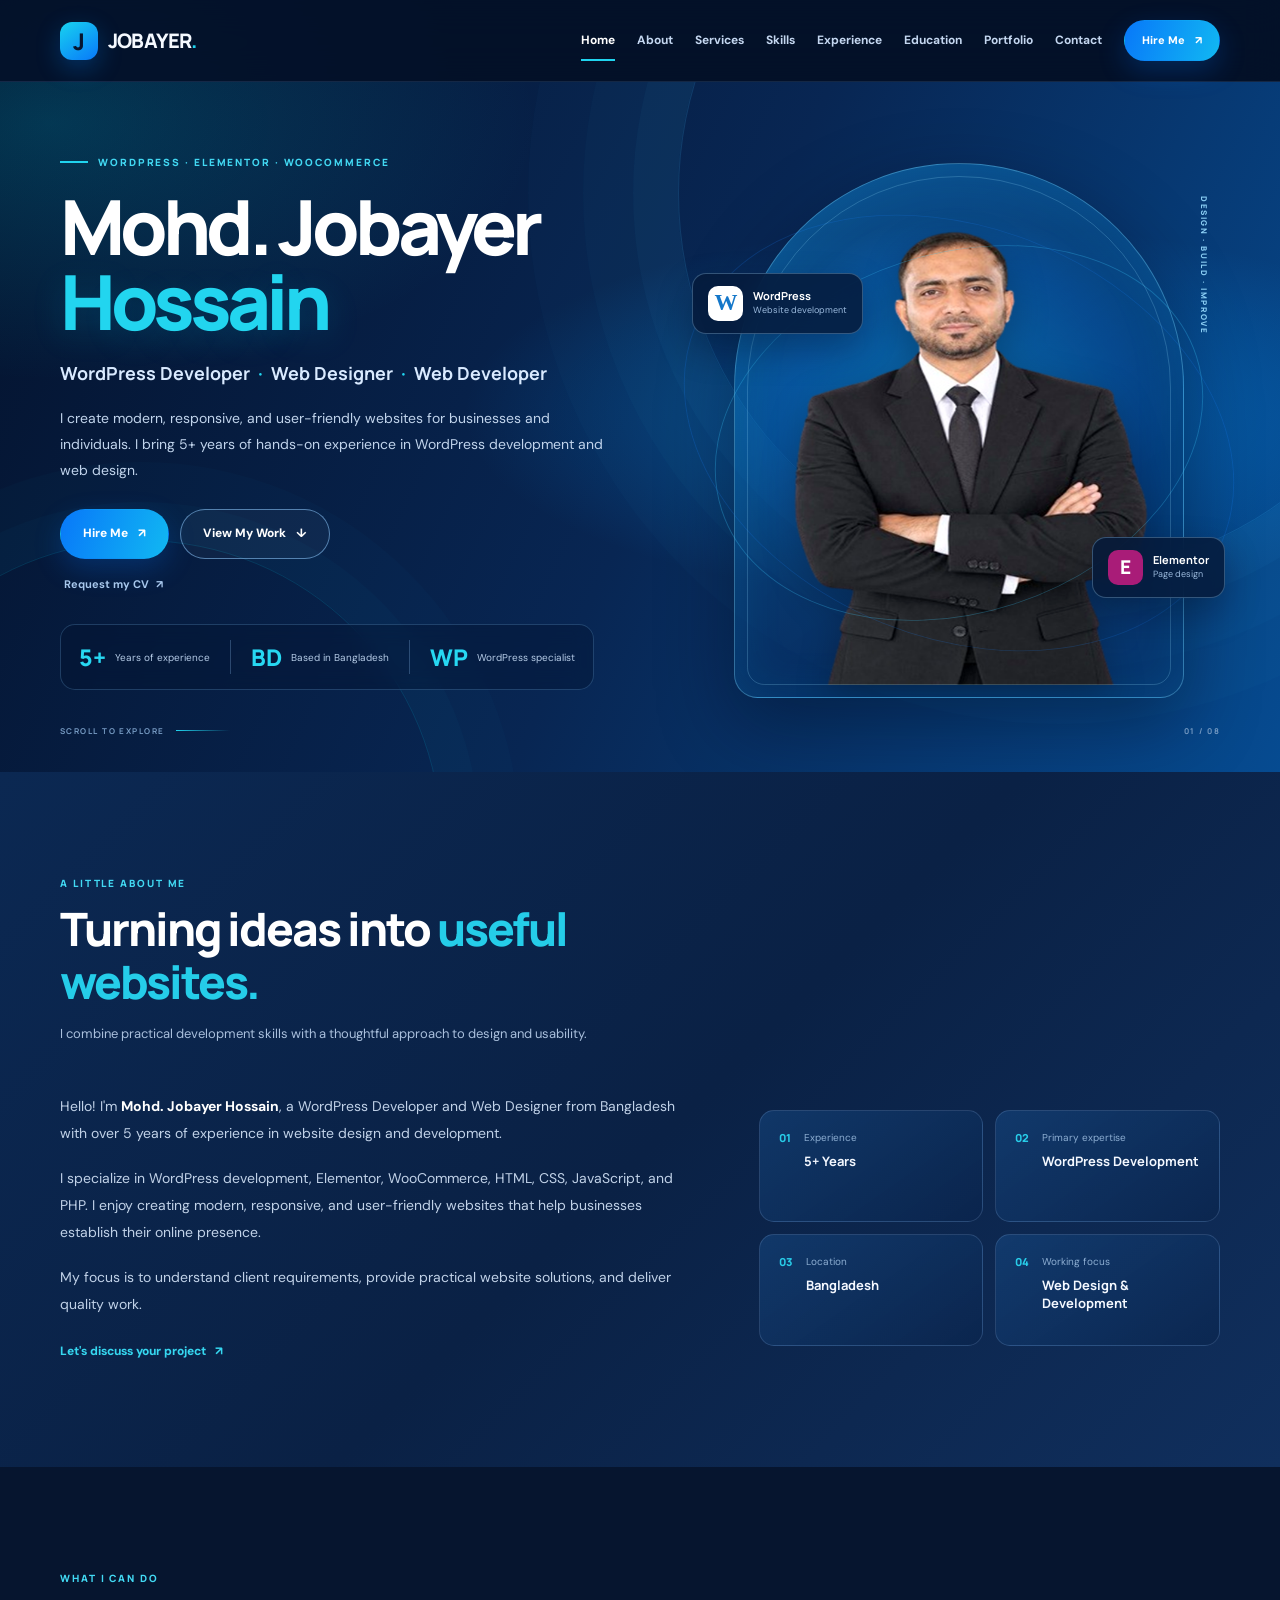
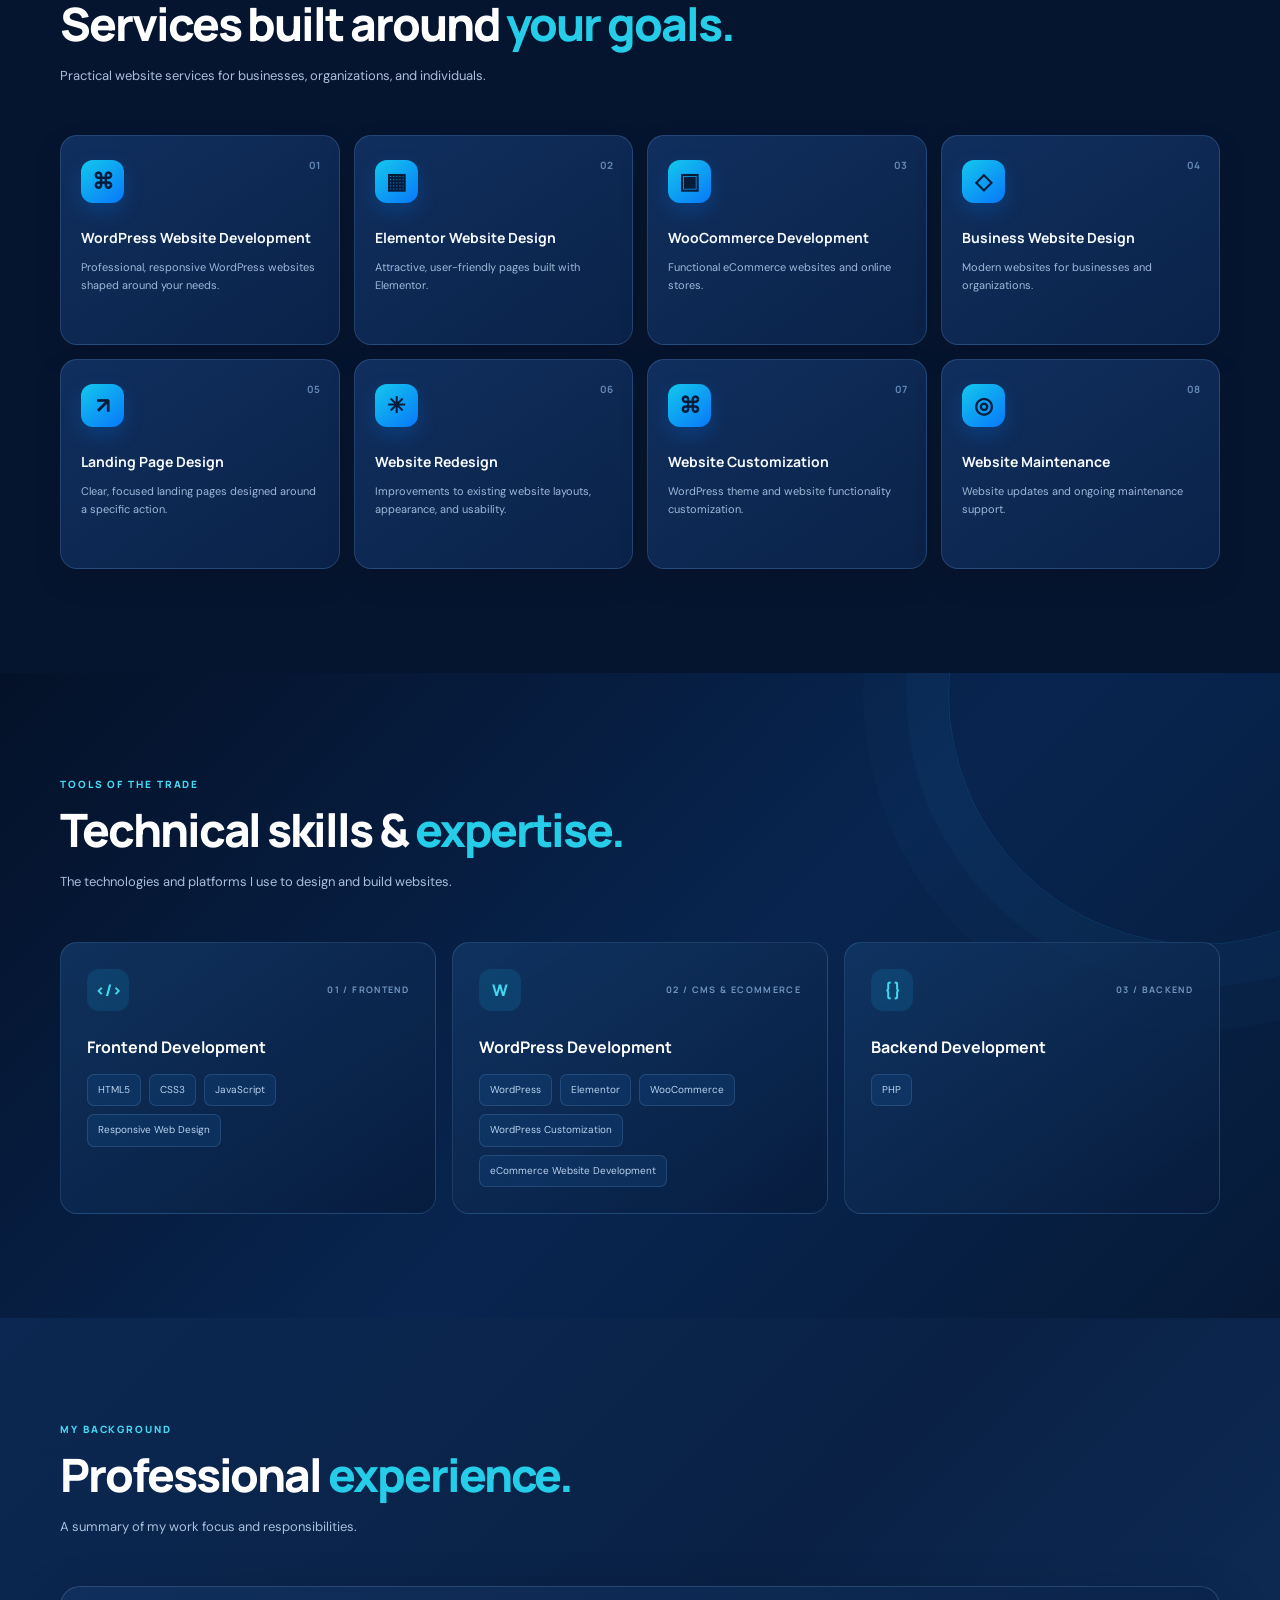
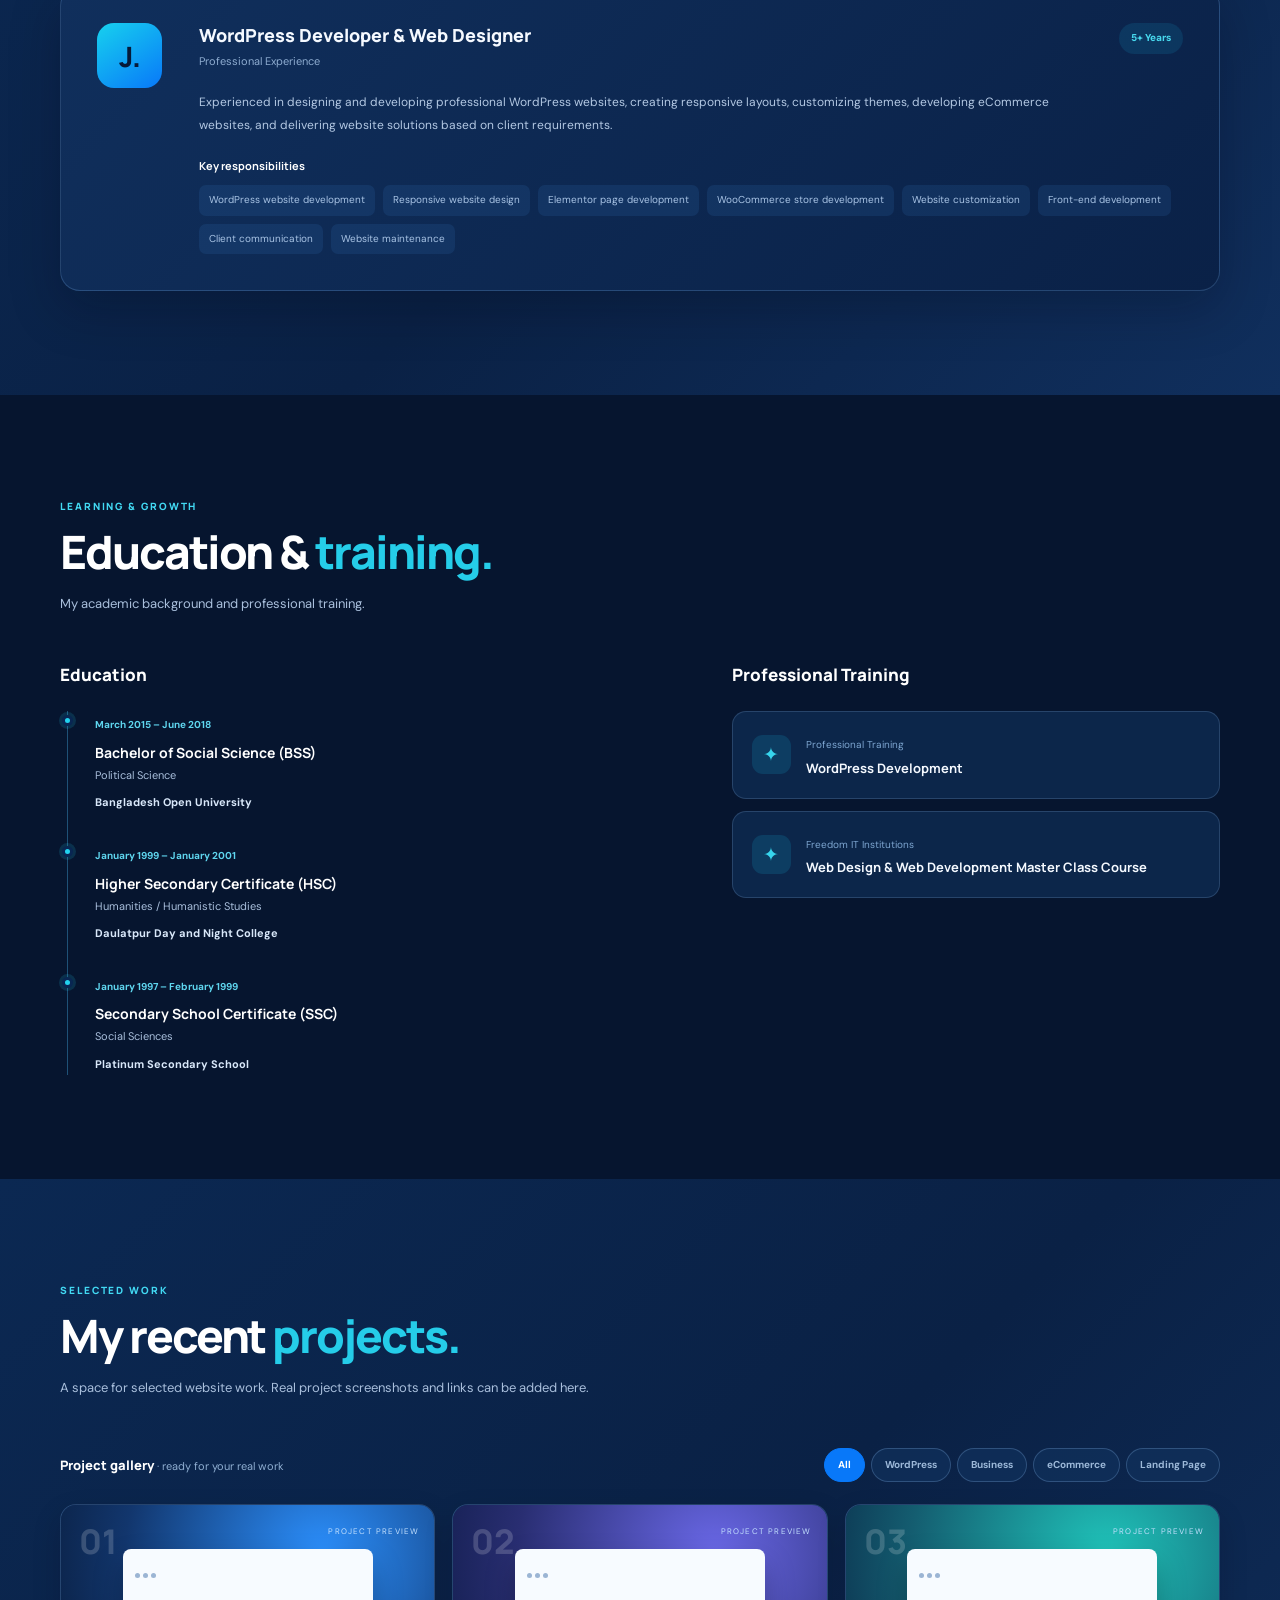
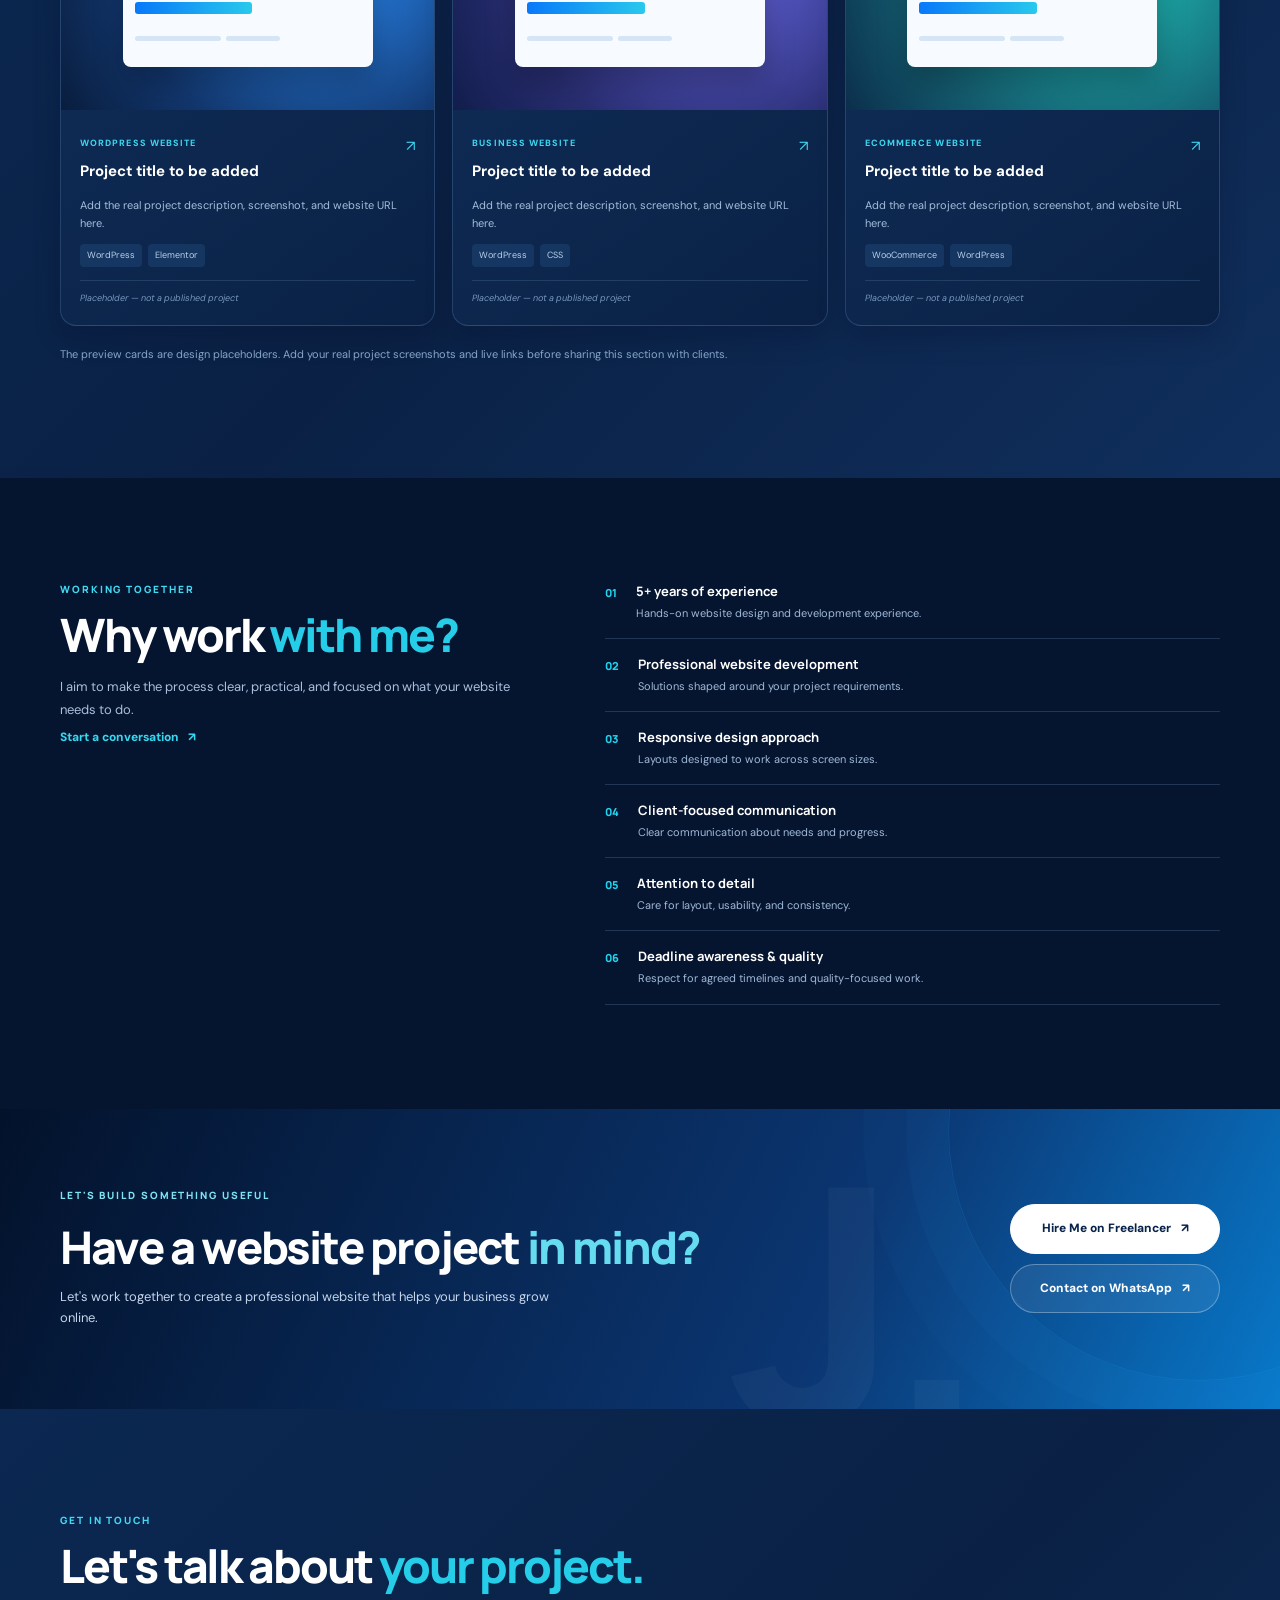
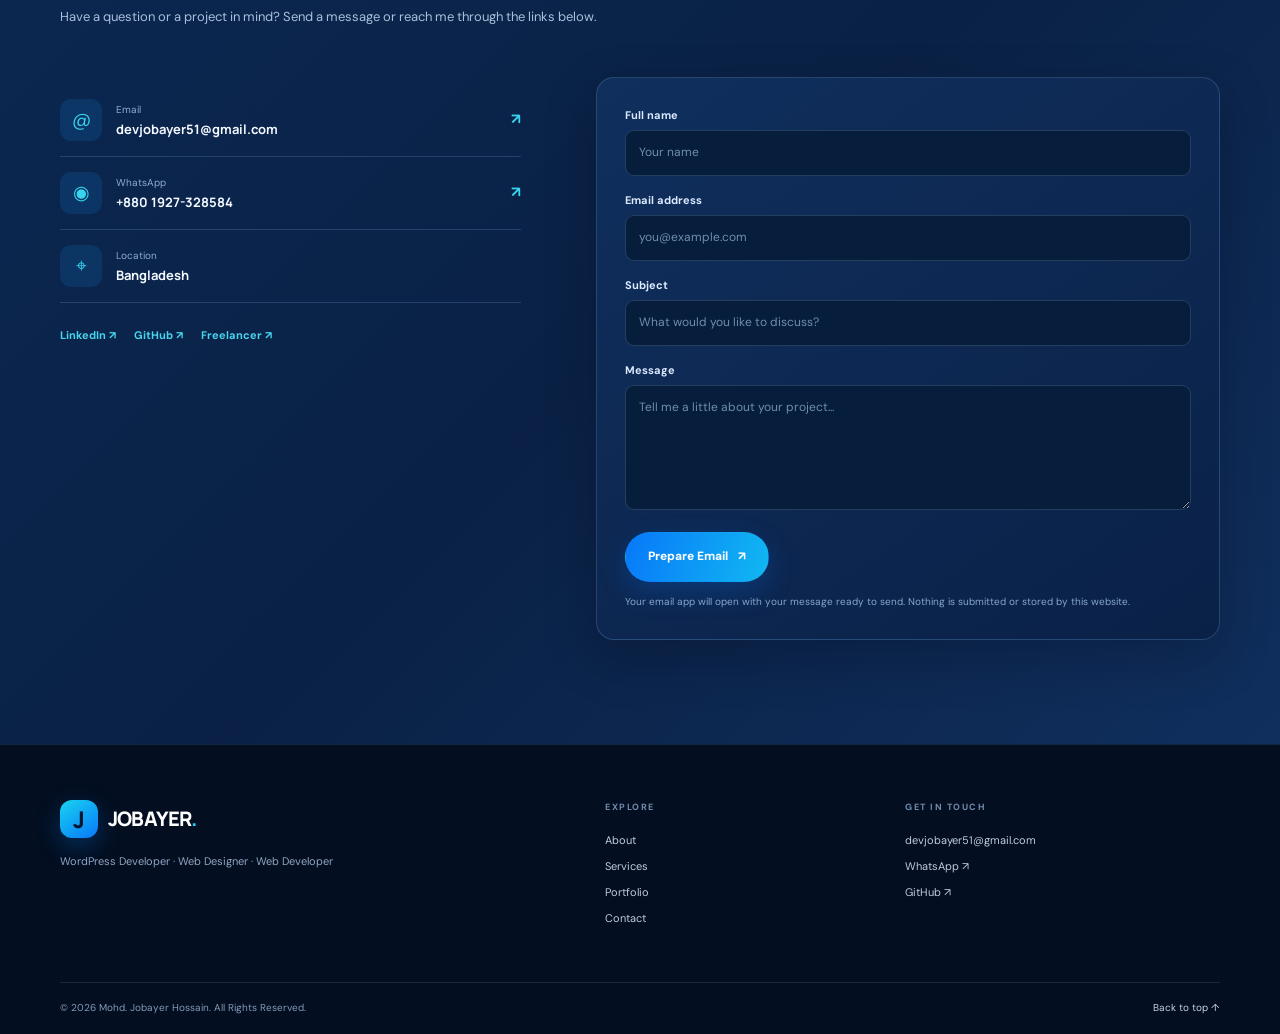
<file: index.html>
<!doctype html>
<html lang="en">
<head>
  <meta charset="utf-8">
  <meta name="viewport" content="width=device-width, initial-scale=1">
  <meta name="theme-color" content="#06152f">
  <meta name="description" content="Mohd. Jobayer Hossain is a WordPress Developer and Web Designer from Bangladesh with 5+ years of experience in WordPress, Elementor, WooCommerce and responsive web design.">
  <meta name="keywords" content="WordPress Developer Bangladesh, Professional WordPress Developer, WordPress Website Developer, Elementor Expert, WooCommerce Developer, Web Designer Bangladesh, Website Development Services, Responsive Website Design">
  <meta name="author" content="Mohd. Jobayer Hossain">
  <meta property="og:type" content="website">
  <meta property="og:title" content="Mohd. Jobayer Hossain | WordPress Developer & Web Designer">
  <meta property="og:description" content="WordPress development, Elementor design and WooCommerce websites from Bangladesh. 5+ years of experience.">
  <meta property="og:image" content="assets/images/jobayer-hossain.png">
  <meta property="og:locale" content="en_US">
  <title>Mohd. Jobayer Hossain | WordPress Developer & Web Designer</title>
  <link rel="icon" type="image/svg+xml" href="assets/favicon.svg">
  <link rel="preconnect" href="https://fonts.googleapis.com">
  <link rel="preconnect" href="https://fonts.gstatic.com" crossorigin>
  <link href="https://fonts.googleapis.com/css2?family=DM+Sans:wght@400;500;600;700&family=Manrope:wght@400;500;600;700;800&display=swap" rel="stylesheet">
  <link rel="stylesheet" href="style.css">
  <script type="application/ld+json">
  {
    "@context":"https://schema.org",
    "@type":"Person",
    "name":"Mohd. Jobayer Hossain",
    "jobTitle":"WordPress Developer and Web Designer",
    "address":{"@type":"PostalAddress","addressCountry":"BD"},
    "email":"mailto:devjobayer51@gmail.com",
    "telephone":"+8801927328584",
    "url":"https://github.com/devjobayer51",
    "sameAs":[
      "https://www.linkedin.com/in/devjobayer/",
      "https://github.com/devjobayer51",
      "https://www.freelancer.com.bd/u/devjobayer51"
    ],
    "knowsAbout":["WordPress","Elementor","WooCommerce","HTML5","CSS3","JavaScript","PHP","Responsive Web Design"]
  }
  </script>
</head>
<body>
  <a class="skip-link" href="#main">Skip to content</a>
  <header class="site-header" id="top">
    <nav class="nav container" aria-label="Main navigation">
      <a class="brand" href="#home" aria-label="Jobayer home"><span class="brand-mark">J</span><span>JOBAYER<span class="brand-dot">.</span></span></a>
      <button class="menu-toggle" type="button" aria-label="Open navigation menu" aria-expanded="false" aria-controls="nav-links">
        <span></span><span></span><span></span>
      </button>
      <div class="nav-links" id="nav-links">
        <a href="#home" class="nav-link active">Home</a>
        <a href="#about" class="nav-link">About</a>
        <a href="#services" class="nav-link">Services</a>
        <a href="#skills" class="nav-link">Skills</a>
        <a href="#experience" class="nav-link">Experience</a>
        <a href="#education" class="nav-link">Education</a>
        <a href="#portfolio" class="nav-link">Portfolio</a>
        <a href="#contact" class="nav-link">Contact</a>
        <a class="button button-small nav-cta" href="https://www.freelancer.com.bd/u/devjobayer51" target="_blank" rel="noopener noreferrer">Hire Me <span aria-hidden="true">↗</span></a>
      </div>
      <button class="theme-toggle" type="button" aria-label="Switch color theme" title="Switch color theme"><span class="theme-icon">☾</span></button>
    </nav>
  </header>

  <main id="main">
    <section class="hero section" id="home">
      <div class="hero-grid container">
        <div class="hero-copy">
          <p class="eyebrow"><span class="eyebrow-line"></span> WORDPRESS · ELEMENTOR · WOOCOMMERCE</p>
          <h1>Mohd. Jobayer <span>Hossain</span></h1>
          <p class="hero-role">WordPress Developer <i>·</i> Web Designer <i>·</i> Web Developer</p>
          <p class="hero-description">I create modern, responsive, and user-friendly websites for businesses and individuals. I bring 5+ years of hands-on experience in WordPress development and web design.</p>
          <div class="hero-actions">
            <a class="button" href="https://www.freelancer.com.bd/u/devjobayer51" target="_blank" rel="noopener noreferrer">Hire Me <span aria-hidden="true">↗</span></a>
            <a class="button button-outline" href="#portfolio">View My Work <span aria-hidden="true">↓</span></a>
          </div>
          <a class="cv-link" href="mailto:devjobayer51@gmail.com?subject=Request%20for%20CV">Request my CV <span aria-hidden="true">↗</span></a>
          <div class="hero-meta">
            <div><strong>5+</strong><span>Years of experience</span></div>
            <div class="meta-divider"></div>
            <div><strong>BD</strong><span>Based in Bangladesh</span></div>
            <div class="meta-divider"></div>
            <div><strong>WP</strong><span>WordPress specialist</span></div>
          </div>
        </div>
        <div class="hero-visual">
          <div class="portrait-glow"></div>
          <div class="portrait-frame">
            <img src="assets/images/jobayer-hossain.png" alt="Portrait of Mohd. Jobayer Hossain wearing a black suit" fetchpriority="high">
          </div>
          <div class="float-card float-wordpress"><span class="tech-icon">W</span><span><b>WordPress</b><small>Website development</small></span></div>
          <div class="float-card float-elementor"><span class="elementor-icon">E</span><span><b>Elementor</b><small>Page design</small></span></div>
          <div class="hero-orbit orbit-one"></div><div class="hero-orbit orbit-two"></div>
          <span class="visual-caption">DESIGN · BUILD · IMPROVE</span>
        </div>
      </div>
      <div class="hero-bottom container"><span>SCROLL TO EXPLORE</span><span class="scroll-line"></span><span>01 / 08</span></div>
    </section>

    <section class="section section-soft" id="about">
      <div class="container">
        <div class="section-heading reveal"><p class="eyebrow">A LITTLE ABOUT ME</p><h2>Turning ideas into <span>useful websites.</span></h2><p class="section-intro">I combine practical development skills with a thoughtful approach to design and usability.</p></div>
        <div class="about-grid">
          <div class="about-copy reveal">
            <p>Hello! I'm <strong>Mohd. Jobayer Hossain</strong>, a WordPress Developer and Web Designer from Bangladesh with over 5 years of experience in website design and development.</p>
            <p>I specialize in WordPress development, Elementor, WooCommerce, HTML, CSS, JavaScript, and PHP. I enjoy creating modern, responsive, and user-friendly websites that help businesses establish their online presence.</p>
            <p>My focus is to understand client requirements, provide practical website solutions, and deliver quality work.</p>
            <a class="text-link" href="#contact">Let's discuss your project <span aria-hidden="true">↗</span></a>
          </div>
          <div class="about-facts reveal">
            <div class="fact-card"><span class="fact-number">01</span><div><small>Experience</small><strong>5+ Years</strong></div></div>
            <div class="fact-card"><span class="fact-number">02</span><div><small>Primary expertise</small><strong>WordPress Development</strong></div></div>
            <div class="fact-card"><span class="fact-number">03</span><div><small>Location</small><strong>Bangladesh</strong></div></div>
            <div class="fact-card"><span class="fact-number">04</span><div><small>Working focus</small><strong>Web Design & Development</strong></div></div>
          </div>
        </div>
      </div>
    </section>

    <section class="section" id="services">
      <div class="container">
        <div class="section-heading reveal"><p class="eyebrow">WHAT I CAN DO</p><h2>Services built around <span>your goals.</span></h2><p class="section-intro">Practical website services for businesses, organizations, and individuals.</p></div>
        <div class="service-grid">
          <article class="service-card reveal"><span class="service-icon">⌘</span><span class="service-index">01</span><h3>WordPress Website Development</h3><p>Professional, responsive WordPress websites shaped around your needs.</p></article>
          <article class="service-card reveal"><span class="service-icon">▦</span><span class="service-index">02</span><h3>Elementor Website Design</h3><p>Attractive, user-friendly pages built with Elementor.</p></article>
          <article class="service-card reveal"><span class="service-icon">▣</span><span class="service-index">03</span><h3>WooCommerce Development</h3><p>Functional eCommerce websites and online stores.</p></article>
          <article class="service-card reveal"><span class="service-icon">◇</span><span class="service-index">04</span><h3>Business Website Design</h3><p>Modern websites for businesses and organizations.</p></article>
          <article class="service-card reveal"><span class="service-icon">↗</span><span class="service-index">05</span><h3>Landing Page Design</h3><p>Clear, focused landing pages designed around a specific action.</p></article>
          <article class="service-card reveal"><span class="service-icon">✳</span><span class="service-index">06</span><h3>Website Redesign</h3><p>Improvements to existing website layouts, appearance, and usability.</p></article>
          <article class="service-card reveal"><span class="service-icon">⌘</span><span class="service-index">07</span><h3>Website Customization</h3><p>WordPress theme and website functionality customization.</p></article>
          <article class="service-card reveal"><span class="service-icon">◎</span><span class="service-index">08</span><h3>Website Maintenance</h3><p>Website updates and ongoing maintenance support.</p></article>
        </div>
      </div>
    </section>

    <section class="section section-navy" id="skills">
      <div class="container">
        <div class="section-heading heading-light reveal"><p class="eyebrow">TOOLS OF THE TRADE</p><h2>Technical skills & <span>expertise.</span></h2><p class="section-intro">The technologies and platforms I use to design and build websites.</p></div>
        <div class="skills-grid">
          <article class="skill-panel reveal"><div class="skill-panel-top"><span class="skill-symbol">&lt;/&gt;</span><span class="skill-label">01 / FRONTEND</span></div><h3>Frontend Development</h3><div class="skill-tags"><span>HTML5</span><span>CSS3</span><span>JavaScript</span><span>Responsive Web Design</span></div></article>
          <article class="skill-panel reveal"><div class="skill-panel-top"><span class="skill-symbol">W</span><span class="skill-label">02 / CMS & ECOMMERCE</span></div><h3>WordPress Development</h3><div class="skill-tags"><span>WordPress</span><span>Elementor</span><span>WooCommerce</span><span>WordPress Customization</span><span>eCommerce Website Development</span></div></article>
          <article class="skill-panel reveal"><div class="skill-panel-top"><span class="skill-symbol">{ }</span><span class="skill-label">03 / BACKEND</span></div><h3>Backend Development</h3><div class="skill-tags"><span>PHP</span></div></article>
        </div>
      </div>
    </section>

    <section class="section section-soft" id="experience">
      <div class="container">
        <div class="section-heading reveal"><p class="eyebrow">MY BACKGROUND</p><h2>Professional <span>experience.</span></h2><p class="section-intro">A summary of my work focus and responsibilities.</p></div>
        <div class="experience-card reveal">
          <div class="experience-mark">J.</div>
          <div class="experience-content"><div class="experience-top"><div><h3>WordPress Developer & Web Designer</h3><p class="experience-type">Professional Experience</p></div><span class="experience-duration">5+ Years</span></div>
            <p>Experienced in designing and developing professional WordPress websites, creating responsive layouts, customizing themes, developing eCommerce websites, and delivering website solutions based on client requirements.</p>
            <h4>Key responsibilities</h4><div class="responsibility-list"><span>WordPress website development</span><span>Responsive website design</span><span>Elementor page development</span><span>WooCommerce store development</span><span>Website customization</span><span>Front-end development</span><span>Client communication</span><span>Website maintenance</span></div>
          </div>
        </div>
      </div>
    </section>

    <section class="section" id="education">
      <div class="container">
        <div class="section-heading reveal"><p class="eyebrow">LEARNING & GROWTH</p><h2>Education & <span>training.</span></h2><p class="section-intro">My academic background and professional training.</p></div>
        <div class="education-grid">
          <div class="education-column reveal"><h3 class="column-title">Education</h3>
            <div class="timeline">
              <article class="timeline-item"><span class="timeline-dot"></span><small>March 2015 – June 2018</small><h4>Bachelor of Social Science (BSS)</h4><p>Political Science</p><strong>Bangladesh Open University</strong></article>
              <article class="timeline-item"><span class="timeline-dot"></span><small>January 1999 – January 2001</small><h4>Higher Secondary Certificate (HSC)</h4><p>Humanities / Humanistic Studies</p><strong>Daulatpur Day and Night College</strong></article>
              <article class="timeline-item"><span class="timeline-dot"></span><small>January 1997 – February 1999</small><h4>Secondary School Certificate (SSC)</h4><p>Social Sciences</p><strong>Platinum Secondary School</strong></article>
            </div>
          </div>
          <div class="education-column reveal"><h3 class="column-title">Professional Training</h3>
            <div class="training-card"><span class="training-icon">✦</span><div><small>Professional Training</small><h4>WordPress Development</h4></div></div>
            <div class="training-card"><span class="training-icon">✦</span><div><small>Freedom IT Institutions</small><h4>Web Design & Web Development Master Class Course</h4></div></div>
          </div>
        </div>
      </div>
    </section>

    <section class="section section-soft" id="portfolio">
      <div class="container">
        <div class="section-heading reveal"><p class="eyebrow">SELECTED WORK</p><h2>My recent <span>projects.</span></h2><p class="section-intro">A space for selected website work. Real project screenshots and links can be added here.</p></div>
        <div class="portfolio-toolbar reveal"><p>Project gallery <span>· ready for your real work</span></p><div class="filter-list" role="group" aria-label="Filter projects"><button class="filter-button active" data-filter="all" type="button">All</button><button class="filter-button" data-filter="wordpress" type="button">WordPress</button><button class="filter-button" data-filter="business" type="button">Business</button><button class="filter-button" data-filter="ecommerce" type="button">eCommerce</button><button class="filter-button" data-filter="landing" type="button">Landing Page</button></div></div>
        <div class="project-grid" id="project-grid">
          <article class="project-card project-placeholder reveal" data-category="wordpress"><div class="project-art art-one"><span class="placeholder-mark">01</span><span class="placeholder-label">PROJECT PREVIEW</span><div class="browser-window"><i></i><i></i><i></i><b></b><em></em><em></em></div></div><div class="project-info"><div><small>WORDPRESS WEBSITE</small><h3>Project title to be added</h3></div><span class="project-arrow">↗</span><p>Add the real project description, screenshot, and website URL here.</p><div class="project-tech"><span>WordPress</span><span>Elementor</span></div><span class="project-note">Placeholder — not a published project</span></div></article>
          <article class="project-card project-placeholder reveal" data-category="business"><div class="project-art art-two"><span class="placeholder-mark">02</span><span class="placeholder-label">PROJECT PREVIEW</span><div class="browser-window"><i></i><i></i><i></i><b></b><em></em><em></em></div></div><div class="project-info"><div><small>BUSINESS WEBSITE</small><h3>Project title to be added</h3></div><span class="project-arrow">↗</span><p>Add the real project description, screenshot, and website URL here.</p><div class="project-tech"><span>WordPress</span><span>CSS</span></div><span class="project-note">Placeholder — not a published project</span></div></article>
          <article class="project-card project-placeholder reveal" data-category="ecommerce"><div class="project-art art-three"><span class="placeholder-mark">03</span><span class="placeholder-label">PROJECT PREVIEW</span><div class="browser-window"><i></i><i></i><i></i><b></b><em></em><em></em></div></div><div class="project-info"><div><small>ECOMMERCE WEBSITE</small><h3>Project title to be added</h3></div><span class="project-arrow">↗</span><p>Add the real project description, screenshot, and website URL here.</p><div class="project-tech"><span>WooCommerce</span><span>WordPress</span></div><span class="project-note">Placeholder — not a published project</span></div></article>
        </div>
        <p class="portfolio-footnote">The preview cards are design placeholders. Add your real project screenshots and live links before sharing this section with clients.</p>
      </div>
    </section>

    <section class="section" id="why-me">
      <div class="container why-grid">
        <div class="section-heading reveal"><p class="eyebrow">WORKING TOGETHER</p><h2>Why work <span>with me?</span></h2><p class="section-intro">I aim to make the process clear, practical, and focused on what your website needs to do.</p><a class="text-link" href="#contact">Start a conversation <span aria-hidden="true">↗</span></a></div>
        <div class="why-list reveal">
          <div><span>01</span><p><strong>5+ years of experience</strong><small>Hands-on website design and development experience.</small></p></div>
          <div><span>02</span><p><strong>Professional website development</strong><small>Solutions shaped around your project requirements.</small></p></div>
          <div><span>03</span><p><strong>Responsive design approach</strong><small>Layouts designed to work across screen sizes.</small></p></div>
          <div><span>04</span><p><strong>Client-focused communication</strong><small>Clear communication about needs and progress.</small></p></div>
          <div><span>05</span><p><strong>Attention to detail</strong><small>Care for layout, usability, and consistency.</small></p></div>
          <div><span>06</span><p><strong>Deadline awareness & quality</strong><small>Respect for agreed timelines and quality-focused work.</small></p></div>
        </div>
      </div>
    </section>

    <section class="cta-section">
      <div class="container cta-inner reveal"><div><p class="eyebrow eyebrow-light">LET'S BUILD SOMETHING USEFUL</p><h2>Have a website project <span>in mind?</span></h2><p>Let's work together to create a professional website that helps your business grow online.</p></div><div class="cta-actions"><a class="button button-white" href="https://www.freelancer.com.bd/u/devjobayer51" target="_blank" rel="noopener noreferrer">Hire Me on Freelancer <span aria-hidden="true">↗</span></a><a class="button button-glass" href="https://wa.me/8801927328584" target="_blank" rel="noopener noreferrer">Contact on WhatsApp <span aria-hidden="true">↗</span></a></div><span class="cta-decoration">J.</span></div>
    </section>

    <section class="section section-soft" id="contact">
      <div class="container">
        <div class="section-heading reveal"><p class="eyebrow">GET IN TOUCH</p><h2>Let's talk about <span>your project.</span></h2><p class="section-intro">Have a question or a project in mind? Send a message or reach me through the links below.</p></div>
        <div class="contact-grid">
          <div class="contact-details reveal">
            <a class="contact-item" href="mailto:devjobayer51@gmail.com"><span class="contact-icon">@</span><span><small>Email</small><strong>devjobayer51@gmail.com</strong></span><b>↗</b></a>
            <a class="contact-item" href="https://wa.me/8801927328584" target="_blank" rel="noopener noreferrer"><span class="contact-icon">◉</span><span><small>WhatsApp</small><strong>+880 1927-328584</strong></span><b>↗</b></a>
            <div class="contact-item"><span class="contact-icon">⌖</span><span><small>Location</small><strong>Bangladesh</strong></span></div>
            <div class="social-links"><a href="https://www.linkedin.com/in/devjobayer/" target="_blank" rel="noopener noreferrer">LinkedIn ↗</a><a href="https://github.com/devjobayer51" target="_blank" rel="noopener noreferrer">GitHub ↗</a><a href="https://www.freelancer.com.bd/u/devjobayer51" target="_blank" rel="noopener noreferrer">Freelancer ↗</a></div>
          </div>
          <form class="contact-form reveal" id="contact-form">
            <div class="form-row"><label for="full-name">Full name</label><input id="full-name" name="name" type="text" placeholder="Your name" autocomplete="name" required></div>
            <div class="form-row"><label for="email">Email address</label><input id="email" name="email" type="email" placeholder="you@example.com" autocomplete="email" required></div>
            <div class="form-row"><label for="subject">Subject</label><input id="subject" name="subject" type="text" placeholder="What would you like to discuss?" required></div>
            <div class="form-row"><label for="message">Message</label><textarea id="message" name="message" rows="5" placeholder="Tell me a little about your project..." required></textarea></div>
            <button class="button form-submit" type="submit">Prepare Email <span aria-hidden="true">↗</span></button>
            <p class="form-note" id="form-note" role="status">Your email app will open with your message ready to send. Nothing is submitted or stored by this website.</p>
          </form>
        </div>
      </div>
    </section>
  </main>

  <footer class="site-footer">
    <div class="container footer-main"><div class="footer-brand"><a class="brand brand-light" href="#home"><span class="brand-mark">J</span><span>JOBAYER<span class="brand-dot">.</span></span></a><p>WordPress Developer · Web Designer · Web Developer</p></div><div class="footer-nav"><span>EXPLORE</span><a href="#about">About</a><a href="#services">Services</a><a href="#portfolio">Portfolio</a><a href="#contact">Contact</a></div><div class="footer-contact"><span>GET IN TOUCH</span><a href="mailto:devjobayer51@gmail.com">devjobayer51@gmail.com</a><a href="https://wa.me/8801927328584" target="_blank" rel="noopener noreferrer">WhatsApp ↗</a><a href="https://github.com/devjobayer51" target="_blank" rel="noopener noreferrer">GitHub ↗</a></div></div>
    <div class="container footer-bottom"><span>© 2026 Mohd. Jobayer Hossain. All Rights Reserved.</span><a href="#top">Back to top ↑</a></div>
  </footer>
  <a class="back-to-top" href="#top" aria-label="Back to top">↑</a>
  <script src="script.js"></script>
</body>
</html>
</file>
<file: style.css>
/* Jobayer portfolio — deep blue / cyan visual system */
:root{
  --navy:#06152f;--navy-2:#092653;--navy-3:#0d3974;--blue:#0878f9;--blue-2:#20a7ff;
  --cyan:#20d4ef;--ice:#dceeff;--ice-2:#c8e5ff;--paper:#eaf4ff;--card:#102c56;
  --ink:#f5f9ff;--muted:#a9bfdc;--line:rgba(159,197,242,.19);--soft:rgba(65,151,255,.12);
  --shadow:0 18px 50px rgba(0,8,25,.25);--radius:20px;
}
*{box-sizing:border-box}
html{scroll-behavior:smooth;scroll-padding-top:88px}
body{margin:0;background:var(--navy);color:var(--ink);font-family:"DM Sans",Arial,sans-serif;font-size:15px;line-height:1.65;overflow-x:hidden}
body:before{content:"";position:fixed;inset:0;z-index:-1;pointer-events:none;background:radial-gradient(circle at 8% 18%,rgba(0,132,255,.13),transparent 28%),radial-gradient(circle at 92% 72%,rgba(0,209,239,.08),transparent 25%)}
a{color:inherit;text-decoration:none}
button,input,textarea{font:inherit}
button{cursor:pointer}
img{display:block;max-width:100%}
.container{width:min(1160px,calc(100% - 56px));margin-inline:auto}
.section{padding:104px 0;position:relative}
.section-soft{background:linear-gradient(135deg,#0b2852 0%,#0a2145 52%,#102f5d 100%)}
.section-navy{background:linear-gradient(135deg,#041128,#082550 55%,#061a37);overflow:hidden}
.section-navy:before,.cta-section:before{content:"";position:absolute;width:500px;height:500px;border:1px solid rgba(42,176,255,.14);border-radius:50%;right:-170px;top:-230px;box-shadow:0 0 0 42px rgba(42,176,255,.035),0 0 0 85px rgba(42,176,255,.025)}
.skip-link{position:absolute;left:-999px;top:8px;background:#fff;color:#071b3a;padding:10px;z-index:100}
.skip-link:focus{left:8px}
.site-header{height:82px;position:sticky;top:0;z-index:60;background:rgba(4,17,40,.86);backdrop-filter:blur(18px);border-bottom:1px solid rgba(134,190,255,.13)}
.nav{height:100%;display:flex;align-items:center;gap:24px}
.brand{display:inline-flex;align-items:center;gap:10px;font:800 20px Manrope,sans-serif;letter-spacing:-.04em;white-space:nowrap}
.brand-mark{display:grid;place-items:center;width:38px;height:38px;border-radius:12px;background:linear-gradient(145deg,#18d3f0,#0878f9);color:#06152f;font:900 23px Manrope;box-shadow:0 8px 24px rgba(0,139,255,.28)}
.brand-dot{color:var(--cyan)}
.nav-links{display:flex;align-items:center;gap:22px;margin-left:auto}
.nav-link{position:relative;color:#c4d7f0;font-size:12px;font-weight:700;padding:31px 0;transition:color .2s}
.nav-link:after{content:"";position:absolute;left:0;right:100%;bottom:20px;height:2px;background:var(--cyan);transition:right .2s}
.nav-link:hover,.nav-link.active{color:#fff}
.nav-link:hover:after,.nav-link.active:after{right:0}
.button{display:inline-flex;align-items:center;justify-content:center;gap:10px;padding:14px 22px;border:1px solid transparent;border-radius:999px;background:linear-gradient(110deg,#0878f9,#11b8f2);color:#fff;font-size:12px;font-weight:800;box-shadow:0 10px 28px rgba(0,119,249,.24);transition:transform .2s,box-shadow .2s,filter .2s}
.button:hover{transform:translateY(-3px);box-shadow:0 15px 32px rgba(0,119,249,.35);filter:saturate(1.15)}
.button-small{padding:10px 17px;font-size:11px}
.button-outline{background:rgba(255,255,255,.035);border-color:rgba(143,203,255,.55);box-shadow:none}
.button-outline:hover{background:rgba(28,149,255,.15)}
.menu-toggle,.theme-toggle{display:none}
.hero{padding:58px 0 25px;min-height:690px;overflow:hidden;background:radial-gradient(ellipse at 76% 48%,rgba(0,151,255,.42),transparent 37%),radial-gradient(ellipse at 4% 6%,rgba(0,214,239,.18),transparent 28%),linear-gradient(115deg,#04132e 0%,#082653 52%,#064b91 100%)}
.hero:before{content:"";position:absolute;width:760px;height:760px;border:1px solid rgba(69,190,255,.16);border-radius:50%;right:-160px;top:-270px;box-shadow:0 0 0 45px rgba(69,190,255,.035),0 0 0 95px rgba(69,190,255,.025),0 0 0 150px rgba(69,190,255,.02)}
.hero:after{content:"";position:absolute;left:-160px;bottom:-370px;width:600px;height:600px;border:1px solid rgba(0,209,239,.15);border-radius:50%;box-shadow:0 0 0 38px rgba(0,209,239,.025),0 0 0 78px rgba(0,209,239,.02)}
.hero-grid{position:relative;z-index:1;display:grid;grid-template-columns:1.08fr .92fr;align-items:center;min-height:570px;gap:24px}
.hero-copy{max-width:640px;padding:15px 0 35px}
.eyebrow{display:flex;align-items:center;gap:10px;color:#42d9f3;font:800 10px Manrope;letter-spacing:.19em;text-transform:uppercase;margin:0 0 20px}
.eyebrow-line{display:inline-block;width:28px;height:2px;background:var(--cyan)}
h1,h2,h3,h4,p{margin-top:0}
h1{font:800 clamp(48px,6vw,76px)/.99 Manrope,sans-serif;letter-spacing:-.065em;margin:0 0 20px;color:#fff;max-width:720px}
h1 span{display:block;color:#22d5ef;text-shadow:0 8px 32px rgba(0,194,239,.18)}
.hero-role{font:700 clamp(14px,1.5vw,18px)/1.65 Manrope;color:#d9eaff;margin:0 0 17px}
.hero-role i{color:var(--cyan);font-style:normal;padding:0 4px}
.hero-description{max-width:560px;color:#c1d4ec;font-size:14px;line-height:1.85;margin-bottom:25px}
.hero-actions{display:flex;flex-wrap:wrap;gap:11px;align-items:center}
.cv-link{display:inline-flex;align-items:center;gap:7px;color:#a8c8ed;font-size:11px;font-weight:700;margin:16px 0 0 4px}
.cv-link:hover{color:var(--cyan)}
.hero-meta{display:flex;align-items:center;gap:20px;margin-top:29px;padding:15px 18px;width:max-content;max-width:100%;border:1px solid rgba(130,199,255,.22);border-radius:15px;background:rgba(4,20,48,.38);backdrop-filter:blur(10px)}
.hero-meta>div:not(.meta-divider){display:flex;align-items:center;gap:9px}
.hero-meta strong{font:800 23px Manrope;color:#27d8f2}
.hero-meta span{display:block;max-width:110px;color:#b5cbe6;font-size:10px;line-height:1.35}
.meta-divider{height:34px;width:1px;background:rgba(146,195,245,.28)}
.hero-visual{height:570px;position:relative;display:grid;place-items:center}
.portrait-glow{position:absolute;width:430px;height:430px;border-radius:50%;background:radial-gradient(circle,rgba(21,199,255,.42),rgba(0,105,255,.15) 58%,transparent 73%);filter:blur(4px)}
.portrait-frame{position:absolute;top:15px;bottom:auto;height:535px;width:min(100%,450px);display:flex;align-items:flex-end;justify-content:center;overflow:hidden;border-radius:230px 230px 24px 24px;background:linear-gradient(145deg,rgba(20,165,255,.36),rgba(6,38,87,.5) 70%);border:1px solid rgba(112,216,255,.4);box-shadow:0 25px 75px rgba(0,8,25,.4),inset 0 0 50px rgba(18,185,255,.12)}
.portrait-frame:before{content:"";position:absolute;inset:12px;border:1px solid rgba(150,224,255,.22);border-radius:220px 220px 18px 18px;pointer-events:none;z-index:2}
.portrait-frame img{height:108%;width:108%;max-width:none;object-fit:contain;object-position:center bottom;transform:translateY(-12px);filter:drop-shadow(0 12px 18px rgba(0,0,0,.24))}
.hero-orbit{position:absolute;border:1px solid rgba(61,203,255,.28);border-radius:50%;pointer-events:none}
.orbit-one{width:500px;height:500px;transform:rotate(-18deg) scaleY(.72)}
.orbit-two{width:570px;height:570px;transform:rotate(22deg) scaleY(.72);border-color:rgba(28,130,255,.2)}
.float-card{position:absolute;z-index:4;display:flex;align-items:center;gap:10px;padding:12px 15px;border:1px solid rgba(159,215,255,.3);border-radius:14px;background:rgba(5,26,59,.86);box-shadow:0 15px 35px rgba(0,8,25,.3);backdrop-filter:blur(12px)}
.float-card b,.float-card small{display:block}
.float-card b{font:700 11px Manrope;color:#fff}
.float-card small{font-size:9px;color:#9bb9dc}
.float-wordpress{left:-5px;top:125px}
.float-elementor{right:-5px;bottom:120px}
.tech-icon,.elementor-icon{width:35px;height:35px;display:grid;place-items:center;border-radius:10px;background:#fff;color:#1477c9;font:900 23px Georgia}
.elementor-icon{background:#a91c78;color:white;font:900 19px Manrope}
.visual-caption{position:absolute;right:10px;top:48px;color:#8bcff5;font:800 8px Manrope;letter-spacing:.2em;writing-mode:vertical-rl}
.hero-bottom{position:relative;z-index:1;display:flex;align-items:center;gap:12px;color:#779bc3;font:700 8px Manrope;letter-spacing:.18em}
.scroll-line{width:54px;height:1px;background:linear-gradient(90deg,var(--cyan),transparent)}
.hero-bottom span:last-child{margin-left:auto}
.section-heading{max-width:680px;margin-bottom:48px}
.section-heading .eyebrow{margin-bottom:13px}
.section-heading h2{font:800 clamp(30px,4vw,46px)/1.15 Manrope;letter-spacing:-.045em;margin:0 0 13px;color:#fff}
.section-heading h2 span{color:#25cde9}
.section-intro{color:#a9bfdc;font-size:13px;max-width:590px;margin:0;line-height:1.8}
.about-grid{display:grid;grid-template-columns:1.15fr .85fr;gap:75px;align-items:center}
.about-copy p{color:#c1d2e8;font-size:14px;line-height:1.95;margin-bottom:17px}
.about-copy strong{color:#fff}
.text-link{display:inline-flex;align-items:center;gap:9px;color:#36d7f0;font-size:12px;font-weight:800;margin-top:7px}
.text-link:hover{color:#fff}
.about-facts{display:grid;grid-template-columns:1fr 1fr;gap:12px}
.fact-card{min-height:112px;padding:19px;border:1px solid var(--line);border-radius:15px;background:linear-gradient(145deg,rgba(24,80,143,.46),rgba(9,35,75,.55));display:flex;align-items:flex-start;gap:13px}
.fact-number{color:#28cde9;font:800 11px Manrope}
.fact-card small,.fact-card strong{display:block}
.fact-card small{font-size:10px;color:#8daed2;margin-bottom:5px}
.fact-card strong{font:700 13px/1.4 Manrope;color:#f4f8ff}
.service-grid{display:grid;grid-template-columns:repeat(4,1fr);gap:14px}
.service-card{position:relative;min-height:210px;padding:24px 20px;border:1px solid rgba(131,185,244,.2);border-radius:17px;background:linear-gradient(145deg,#102f5e,#0a2248);box-shadow:0 12px 28px rgba(0,8,25,.15);transition:transform .25s,border-color .25s,background .25s}
.service-card:hover{transform:translateY(-6px);border-color:rgba(39,209,239,.65);background:linear-gradient(145deg,#16447d,#0c2b58)}
.service-icon{display:grid;place-items:center;width:43px;height:43px;border-radius:12px;background:linear-gradient(140deg,#13c8ed,#0878f9);color:#041b3a;font-size:22px;font-weight:800;margin-bottom:25px;box-shadow:0 8px 20px rgba(0,132,255,.22)}
.service-index{position:absolute;right:19px;top:22px;color:#6287b4;font:700 10px Manrope}
.service-card h3{font:700 14px/1.45 Manrope;color:#f6f9ff;margin:0 0 9px}
.service-card p{color:#9fb8d8;font-size:11px;line-height:1.7;margin:0}
.skills-grid{display:grid;grid-template-columns:repeat(3,1fr);gap:16px}
.skill-panel{padding:26px;border:1px solid rgba(119,183,246,.19);border-radius:17px;background:linear-gradient(145deg,rgba(18,56,103,.78),rgba(7,28,61,.84));min-height:225px}
.skill-panel-top{display:flex;justify-content:space-between;align-items:center;margin-bottom:25px}
.skill-symbol{display:grid;place-items:center;width:42px;height:42px;border-radius:12px;background:rgba(22,183,239,.13);color:#43d6f0;font:800 16px Manrope}
.skill-label{font:700 9px Manrope;letter-spacing:.15em;color:#6f95c2}
.skill-panel h3{font:700 16px Manrope;margin:0 0 16px;color:#fff}
.skill-tags{display:flex;flex-wrap:wrap;gap:8px}
.skill-tags span{padding:7px 10px;border:1px solid rgba(130,183,240,.18);border-radius:7px;background:rgba(24,87,153,.22);color:#b9d1ed;font-size:10px}
.experience-card{display:grid;grid-template-columns:75px 1fr;gap:27px;padding:36px;border:1px solid rgba(126,187,246,.22);border-radius:20px;background:linear-gradient(135deg,#102f5c,#0a2147);box-shadow:var(--shadow)}
.experience-mark{width:65px;height:65px;border-radius:17px;display:grid;place-items:center;background:linear-gradient(145deg,#17d1ee,#0878f9);color:#061a39;font:900 28px Manrope}
.experience-top{display:flex;justify-content:space-between;align-items:flex-start;gap:20px}
.experience-top h3{font:800 18px Manrope;margin:0 0 5px}
.experience-type{font-size:11px;color:#8eacd0;margin:0}
.experience-duration{padding:7px 12px;border-radius:30px;background:rgba(20,185,232,.12);color:#48d9ee;font-size:10px;font-weight:800;white-space:nowrap}
.experience-content>p{max-width:850px;color:#b3c8e3;font-size:12px;line-height:1.9;margin:21px 0}
.experience-content h4{font:700 11px Manrope;color:#fff;margin-bottom:12px}
.responsibility-list{display:flex;flex-wrap:wrap;gap:8px}
.responsibility-list span{padding:7px 10px;border-radius:7px;background:rgba(62,130,203,.14);color:#a9c4e5;font-size:10px}
.education-grid{display:grid;grid-template-columns:1.1fr .9fr;gap:75px}
.column-title{font:800 17px Manrope;margin:0 0 25px;color:#fff}
.timeline{border-left:1px solid rgba(73,178,236,.38);margin-left:7px;padding-left:27px}
.timeline-item{position:relative;padding:0 0 28px}
.timeline-item:last-child{padding-bottom:0}
.timeline-dot{position:absolute;left:-33px;top:4px;width:11px;height:11px;border:3px solid #092653;border-radius:50%;background:#22d2ee;box-shadow:0 0 0 3px rgba(34,210,238,.15)}
.timeline-item small{font-size:10px;color:#5fd6ef;font-weight:700}
.timeline-item h4{font:700 14px Manrope;margin:7px 0 4px;color:#fff}
.timeline-item p{font-size:11px;color:#a9bfdc;margin:0 0 5px}
.timeline-item strong{font-size:11px;color:#d9e8fa}
.training-card{display:flex;align-items:center;gap:15px;padding:19px;border:1px solid var(--line);border-radius:14px;background:rgba(18,56,103,.5);margin-bottom:12px}
.training-icon{display:grid;place-items:center;width:39px;height:39px;flex:0 0 auto;border-radius:11px;background:rgba(23,191,231,.15);color:#37d5ed;font-size:19px}
.training-card small{font-size:10px;color:#7ea6d1}
.training-card h4{font:700 13px/1.5 Manrope;margin:3px 0 0;color:#f5f9ff}
.portfolio-toolbar{display:flex;align-items:center;justify-content:space-between;gap:20px;margin-bottom:22px}
.portfolio-toolbar>p{font:800 13px Manrope;margin:0;color:#fff}
.portfolio-toolbar>p span{font:400 11px "DM Sans";color:#8faed1}
.filter-list{display:flex;flex-wrap:wrap;gap:6px}
.filter-button{border:1px solid rgba(142,190,242,.25);border-radius:20px;background:rgba(16,49,91,.75);padding:8px 13px;color:#9db9d9;font-size:10px;font-weight:700}
.filter-button.active,.filter-button:hover{background:#0878f9;border-color:#0878f9;color:#fff}
.project-grid{display:grid;grid-template-columns:repeat(3,1fr);gap:17px}
.project-card{overflow:hidden;border:1px solid rgba(142,190,242,.2);border-radius:16px;background:linear-gradient(145deg,#102e59,#0a2145);box-shadow:0 12px 28px rgba(0,8,25,.18);transition:transform .25s,border-color .25s}
.project-card:hover{transform:translateY(-5px);border-color:rgba(35,207,237,.55)}
.project-art{height:205px;position:relative;display:grid;place-items:center;overflow:hidden}
.art-one{background:radial-gradient(circle at 70% 25%,#2c91ff,#12366d 65%,#091d3d)}
.art-two{background:radial-gradient(circle at 70% 25%,#6b69e9,#292e72 65%,#111d4c)}
.art-three{background:radial-gradient(circle at 70% 25%,#20c5bb,#145d70 65%,#0b2e4c)}
.placeholder-mark{position:absolute;left:18px;top:13px;font:800 34px Manrope;color:rgba(255,255,255,.18)}
.placeholder-label{position:absolute;right:15px;top:20px;font-size:8px;letter-spacing:.15em;color:#c4e1ff}
.browser-window{width:67%;height:118px;background:#f7fbff;border-radius:8px;box-shadow:0 15px 30px rgba(0,0,0,.25);padding:12px;position:relative}
.browser-window i{display:inline-block;width:5px;height:5px;border-radius:50%;background:#9bb5d4;margin-right:3px}
.browser-window b{display:block;width:52%;height:12px;border-radius:3px;background:linear-gradient(90deg,#0878f9,#29c9ed);margin:17px 0 10px}
.browser-window em{display:inline-block;width:38%;height:5px;border-radius:3px;background:#d5e5f6;margin-right:5px}
.browser-window em:last-child{width:24%}
.project-info{position:relative;padding:19px}
.project-info small{font-size:9px;color:#3dd5ee;font-weight:800;letter-spacing:.12em}
.project-info h3{font-size:15px;margin:5px 0 0;color:#fff}
.project-arrow{position:absolute;right:19px;top:24px;color:#3dd5ee}
.project-info p{font-size:11px;color:#a4bddb;margin:12px 0}
.project-tech{display:flex;gap:6px}
.project-tech span{font-size:9px;padding:4px 7px;background:rgba(75,145,214,.15);border-radius:4px;color:#b8d0eb}
.project-note{display:block;margin-top:13px;padding-top:10px;border-top:1px solid rgba(148,191,235,.16);font-size:9px;color:#7898bd;font-style:italic}
.portfolio-footnote{font-size:11px;color:#88a8cd;margin-top:19px}
.project-card[hidden]{display:none}
.why-grid{display:grid;grid-template-columns:.85fr 1.15fr;gap:90px}
.why-grid .section-heading{margin-bottom:0}
.why-list>div{display:flex;gap:19px;padding:16px 0;border-bottom:1px solid var(--line)}
.why-list>div:first-child{padding-top:0}
.why-list>div>span{font:800 11px Manrope;color:var(--cyan);padding-top:3px}
.why-list p{margin:0}
.why-list strong,.why-list small{display:block}
.why-list strong{font:700 13px Manrope;margin-bottom:4px;color:#fff}
.why-list small{font-size:11px;color:#9fb8d8}
.cta-section{position:relative;background:linear-gradient(115deg,#03122b,#0b3672 65%,#0878c9);color:#fff;overflow:hidden}
.cta-inner{min-height:300px;padding-block:65px;display:flex;align-items:center;justify-content:space-between;gap:35px;position:relative;z-index:1}
.eyebrow-light{color:#7ee4f3}
.cta-inner h2{font:800 clamp(30px,4vw,45px)/1.15 Manrope;letter-spacing:-.04em;margin-bottom:12px}
.cta-inner h2 span{color:#65dcf0}
.cta-inner p:not(.eyebrow){font-size:13px;color:#c4d4ea;margin:0;max-width:520px}
.cta-actions{display:flex;flex-direction:column;gap:10px;z-index:1;min-width:210px}
.button-white{background:#fff;color:#08234b;border-color:#fff;box-shadow:none}
.button-glass{background:rgba(255,255,255,.08);border-color:rgba(255,255,255,.3);box-shadow:none}
.cta-decoration{position:absolute;right:230px;bottom:-115px;font:800 330px Manrope;color:rgba(255,255,255,.035);pointer-events:none}
.contact-grid{display:grid;grid-template-columns:.85fr 1.15fr;gap:75px}
.contact-details{padding-top:7px}
.contact-item{display:flex;align-items:center;gap:14px;padding:15px 0;border-bottom:1px solid var(--line)}
.contact-icon{display:grid;place-items:center;width:42px;height:42px;border-radius:11px;background:rgba(22,149,239,.15);color:#37d3ef;font-size:19px;flex:0 0 auto}
.contact-item>span:nth-child(2){display:grid;gap:1px}
.contact-item small{font-size:10px;color:#8eacd0}
.contact-item strong{font:700 13px Manrope;color:#f4f8ff}
.contact-item>b{margin-left:auto;color:#39d5ee}
.social-links{display:flex;flex-wrap:wrap;gap:18px;margin-top:23px}
.social-links a{font-size:11px;font-weight:700;color:#48d5ee}
.social-links a:hover{color:#fff}
.contact-form{padding:28px;border:1px solid rgba(140,194,246,.2);border-radius:18px;background:linear-gradient(145deg,#102f5d,#0a2147);box-shadow:var(--shadow)}
.form-row{margin-bottom:15px}
.form-row label{display:block;font-size:11px;font-weight:700;margin-bottom:6px;color:#dceaff}
.form-row input,.form-row textarea{width:100%;border:1px solid rgba(151,194,238,.2);border-radius:9px;background:#071d3c;color:#fff;padding:12px 13px;font-size:12px;outline:none;transition:border .2s}
.form-row input::placeholder,.form-row textarea::placeholder{color:#6f8eaf}
.form-row input:focus,.form-row textarea:focus{border-color:#23c9ed}
.form-row textarea{resize:vertical;min-height:115px}
.form-note{font-size:10px;color:#87a6cb;margin:12px 0 0}
.site-footer{background:#030e20;color:#fff;border-top:1px solid rgba(93,169,235,.15)}
.footer-main{display:grid;grid-template-columns:1.4fr .7fr .9fr;gap:55px;padding-block:55px}
.brand-light{color:#fff}
.footer-brand p{font-size:11px;color:#91a5c1;margin:14px 0 0}
.footer-nav,.footer-contact{display:flex;flex-direction:column;align-items:flex-start;gap:8px}
.footer-nav>span,.footer-contact>span{font-size:9px;color:#6f89aa;letter-spacing:.17em;font-weight:800;margin-bottom:8px}
.footer-nav a,.footer-contact a{font-size:11px;color:#c0cde0}
.footer-nav a:hover,.footer-contact a:hover{color:#6edcf0}
.footer-bottom{display:flex;justify-content:space-between;gap:20px;border-top:1px solid rgba(255,255,255,.1);padding-block:17px;color:#8499b5;font-size:10px}
.footer-bottom a{color:#c6d3e4}
.back-to-top{position:fixed;right:22px;bottom:22px;z-index:50;display:grid;place-items:center;width:42px;height:42px;border-radius:13px;background:linear-gradient(145deg,#19cce9,#0878f9);color:#fff;font-size:19px;box-shadow:0 8px 20px rgba(18,102,232,.3);opacity:0;visibility:hidden;transform:translateY(8px);transition:.2s}
.back-to-top.visible{opacity:1;visibility:visible;transform:translateY(0)}
.reveal{opacity:0;transform:translateY(18px);transition:opacity .65s ease,transform .65s ease}
.reveal.is-visible{opacity:1;transform:translateY(0)}
@media(max-width:1080px){
 .nav-links{gap:13px}.nav-link{font-size:11px}.nav-cta{padding:9px 11px}
 .hero-grid{grid-template-columns:1fr .9fr}.hero-visual{height:530px}.portrait-frame{top:24px;height:475px}
 .float-wordpress{left:-12px}.float-elementor{right:-10px}.service-grid{grid-template-columns:repeat(2,1fr)}
}
@media(max-width:800px){
 .container{width:min(100% - 38px,620px)}.section{padding:82px 0}.site-header{height:72px}.nav{gap:12px}
 .menu-toggle{display:flex;flex-direction:column;gap:5px;margin-left:auto;padding:8px;background:transparent;border:0}
 .menu-toggle span{width:22px;height:2px;background:#e8f4ff;border-radius:2px}
 .theme-toggle{display:none}
 .nav-links{display:none;position:absolute;top:71px;left:0;right:0;background:#071d3c;border-bottom:1px solid var(--line);padding:18px 24px 24px;align-items:stretch;gap:0;flex-direction:column;box-shadow:var(--shadow)}
 .nav-links.open{display:flex}.nav-link{padding:10px 0;font-size:13px}.nav-link:after{display:none}
 .nav-cta{margin-top:12px;align-self:flex-start}
 .hero{padding-top:45px}.hero-grid{grid-template-columns:1fr;gap:0}.hero-copy{position:relative;z-index:2;padding-bottom:0}
 .hero-visual{height:490px;margin-top:8px}.portrait-frame{top:14px;height:445px;width:min(85%,390px)}
 .portrait-glow{width:320px;height:320px}.orbit-one{width:390px;height:390px}.orbit-two{width:440px;height:440px}
 .float-wordpress{left:0;top:85px}.float-elementor{right:0;bottom:65px}.visual-caption{right:5px;top:45px}
 .hero-bottom{padding-top:25px}.about-grid,.education-grid,.why-grid,.contact-grid{grid-template-columns:1fr;gap:38px}
 .about-facts{gap:10px}.skills-grid{grid-template-columns:1fr}.skill-panel{min-height:auto}
 .experience-card{padding:24px;grid-template-columns:1fr;gap:15px}.experience-mark{width:48px;height:48px;font-size:22px}
 .project-grid{grid-template-columns:1fr 1fr}.portfolio-toolbar{align-items:flex-start;flex-direction:column}
 .cta-inner{align-items:flex-start;flex-direction:column;padding-block:55px}.cta-actions{flex-direction:row;flex-wrap:wrap}
 .cta-decoration{right:5px}.footer-main{grid-template-columns:1fr 1fr;gap:32px}.footer-brand{grid-column:1/-1}
}
@media(max-width:520px){
 .container{width:calc(100% - 34px)}.section{padding:70px 0}.brand{font-size:15px}.brand-mark{width:31px;height:31px}
 .hero{padding-top:37px}h1{font-size:clamp(42px,12vw,55px)}
 .hero-role{font-size:12px;line-height:1.8}.hero-description{font-size:13px}
 .hero-actions .button{padding:12px 15px;font-size:11px}.hero-visual{height:425px}
 .portrait-frame{top:12px;height:390px;width:84%}.portrait-glow{width:270px;height:270px}
 .orbit-one{width:330px;height:330px}.orbit-two{width:370px;height:370px}
 .float-card{padding:9px 10px}.float-wordpress{top:65px}.float-elementor{bottom:45px}
 .tech-icon,.elementor-icon{width:29px;height:29px;font-size:18px}
 .float-card b{font-size:10px}.float-card small{font-size:9px}.visual-caption{font-size:7px}
 .hero-meta{gap:10px;padding:12px;margin-top:24px}.hero-meta strong{font-size:18px}.hero-meta span{font-size:9px;max-width:78px}
 .section-heading{margin-bottom:33px}.section-heading h2{font-size:32px}
 .about-facts{grid-template-columns:1fr}.service-grid{grid-template-columns:1fr}
 .service-card{min-height:160px}.experience-top{flex-direction:column;gap:7px}
 .project-grid{grid-template-columns:1fr}.project-art{height:190px}
 .filter-list{gap:5px}.filter-button{font-size:9px;padding:6px 9px}
 .cta-actions{flex-direction:column;width:100%}.cta-actions .button{width:100%}
 .contact-form{padding:20px}.footer-main{grid-template-columns:1fr 1fr;gap:25px}
 .footer-bottom{flex-direction:column;gap:6px}.footer-bottom a{align-self:flex-start}
}
@media(prefers-reduced-motion:reduce){
 html{scroll-behavior:auto}*,*::before,*::after{animation-duration:.01ms!important;animation-iteration-count:1!important;transition-duration:.01ms!important}
 .reveal{opacity:1;transform:none}
}
</file>
